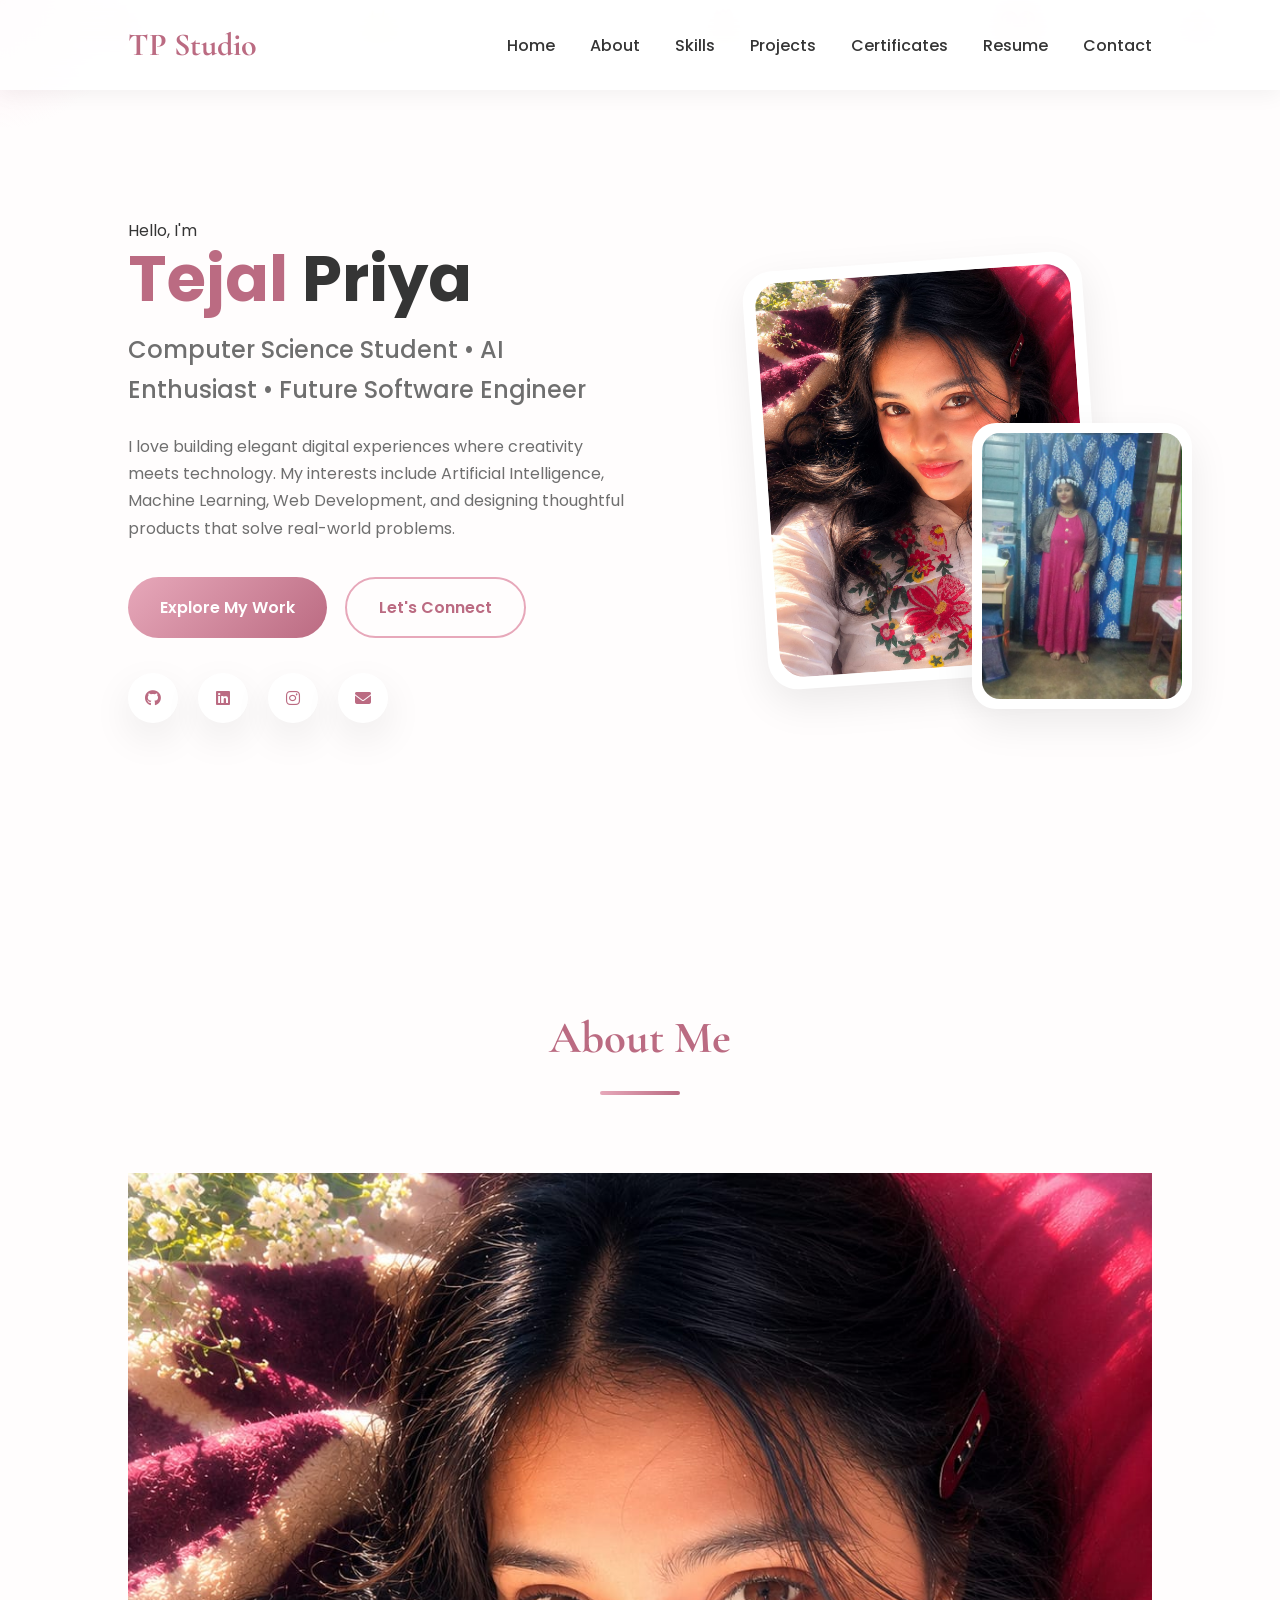
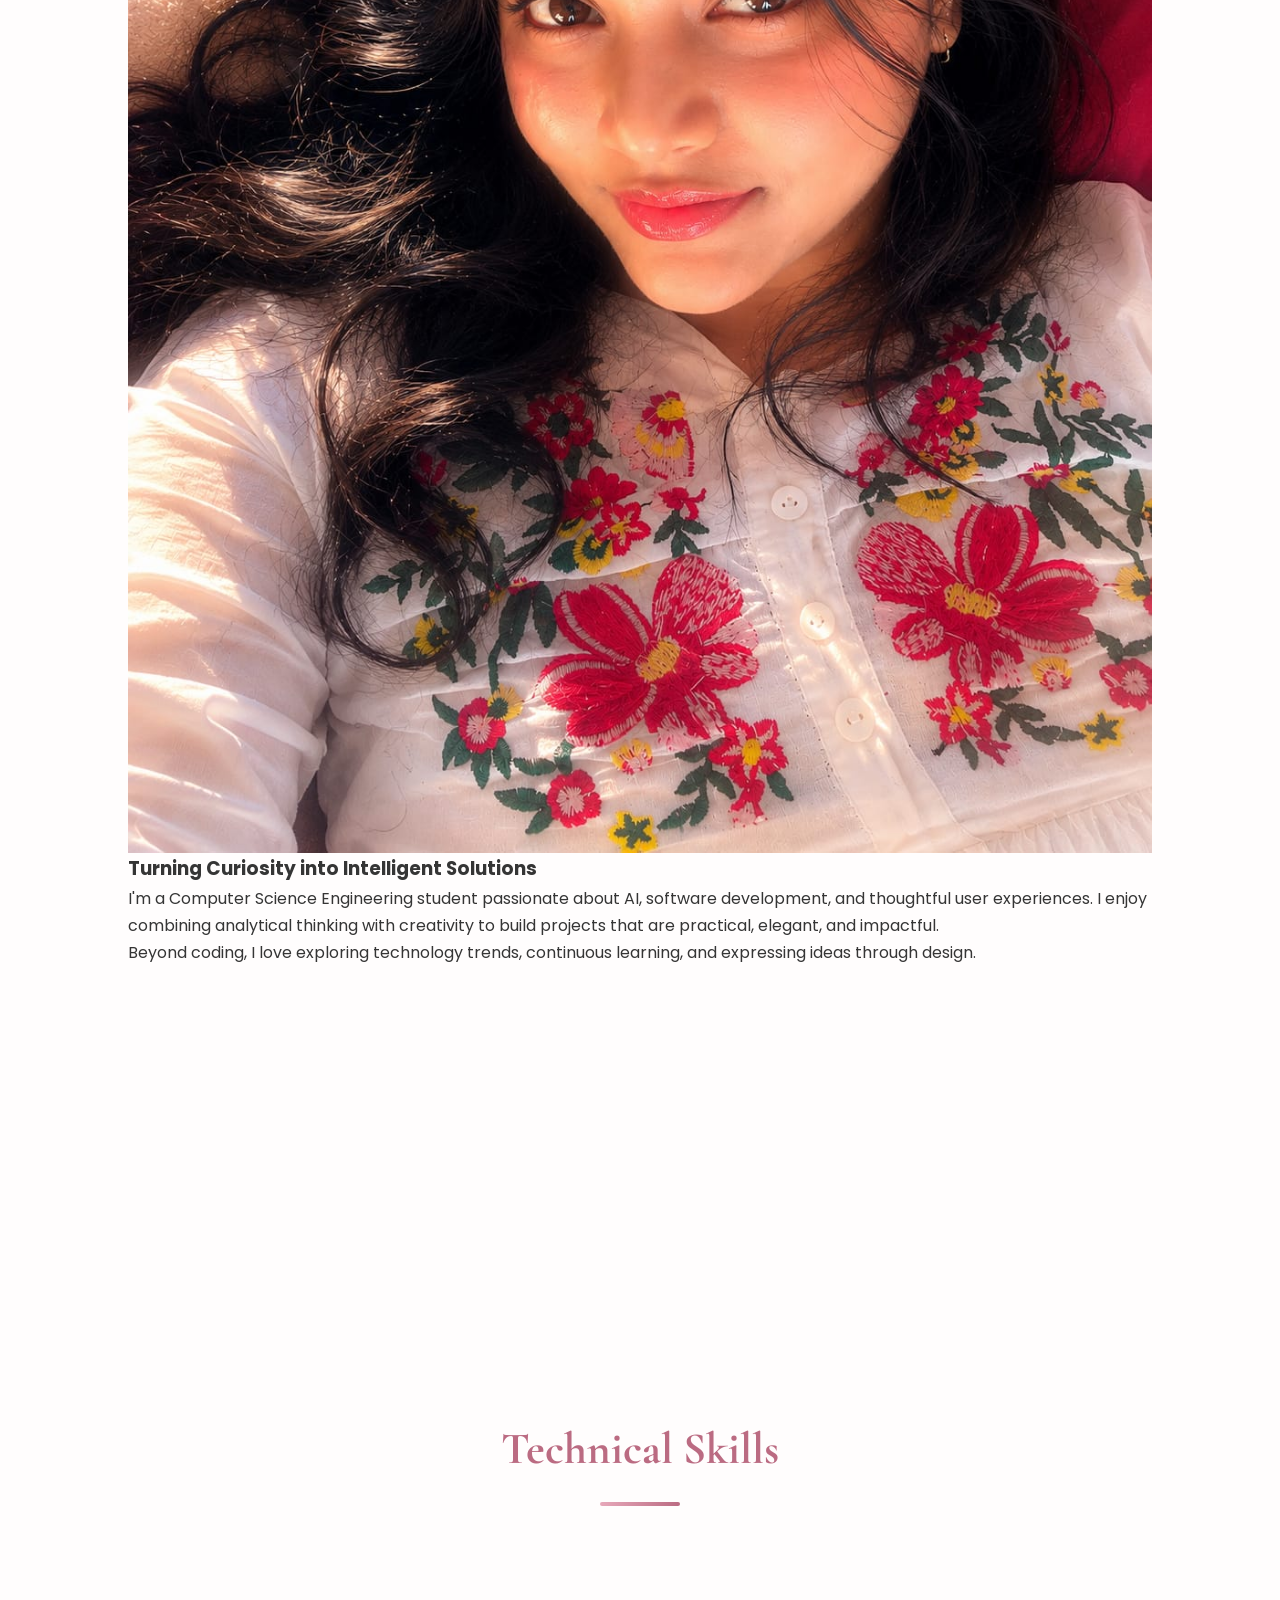
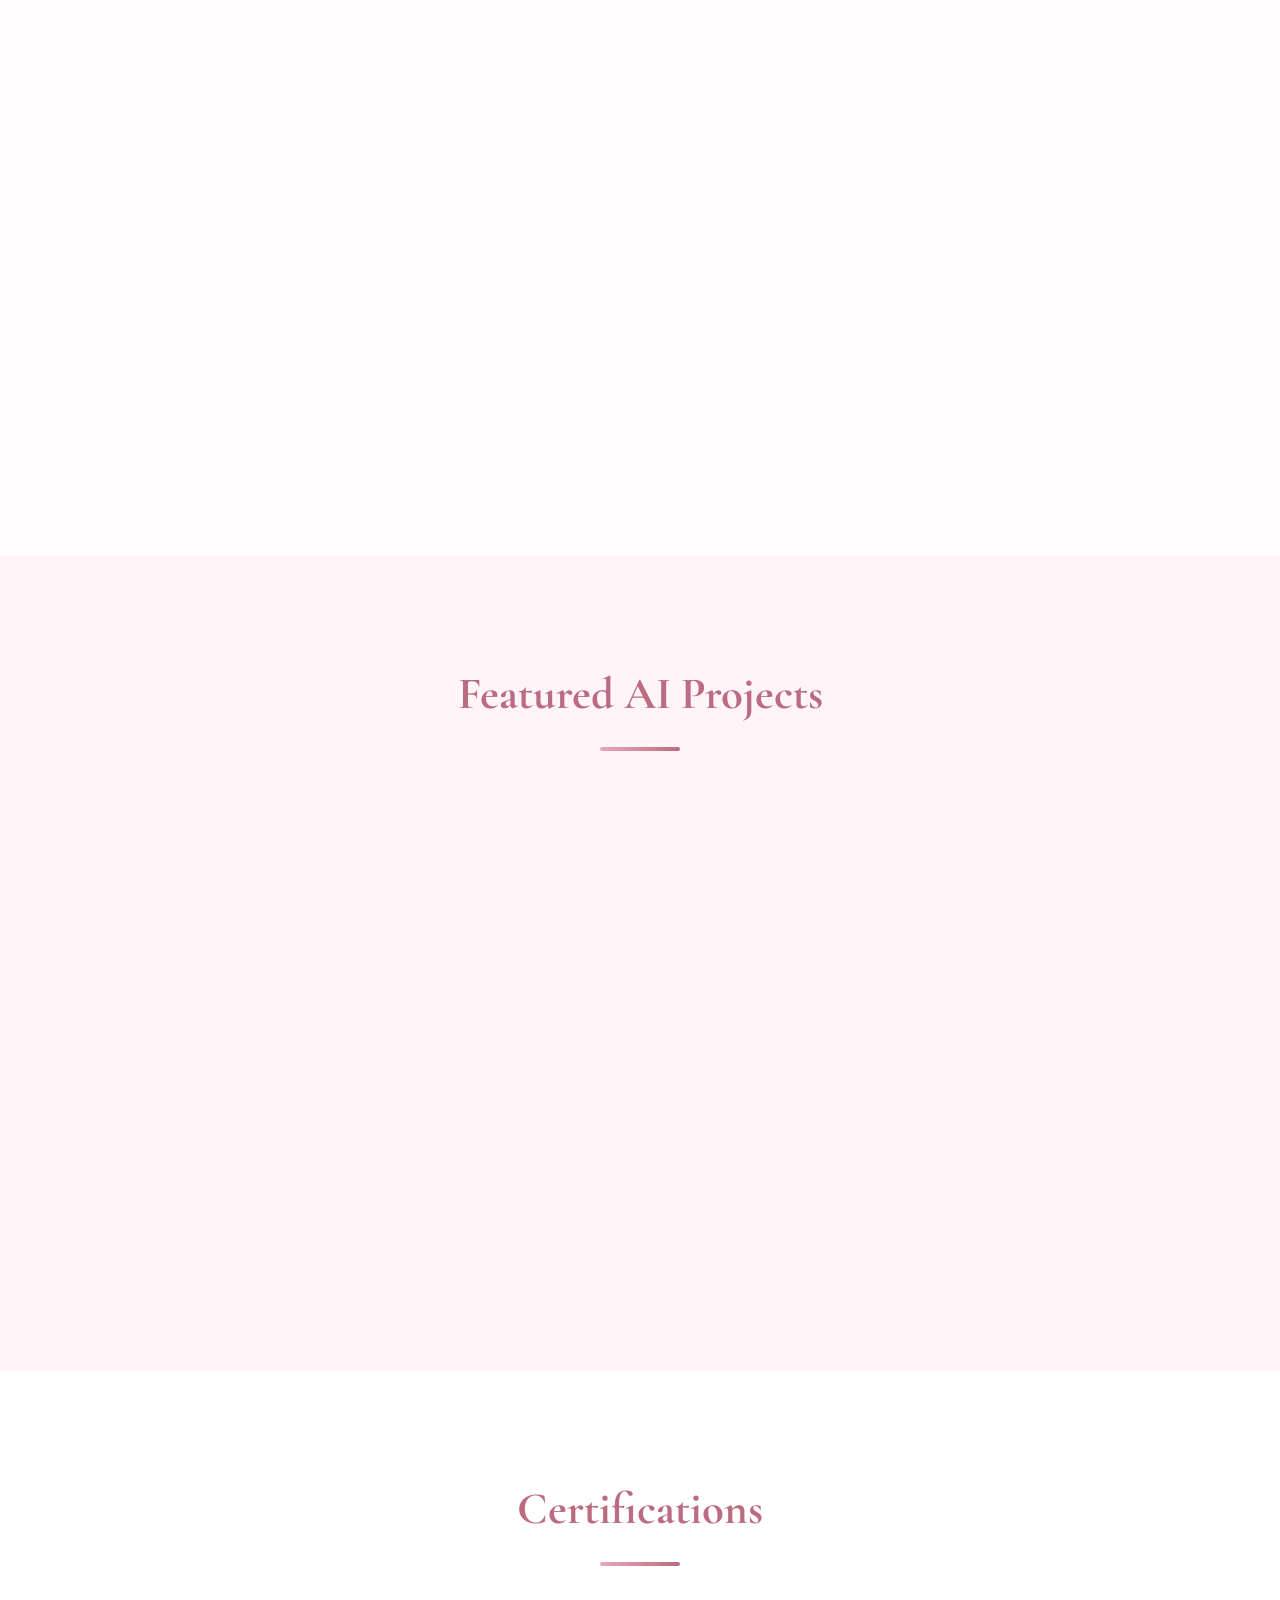
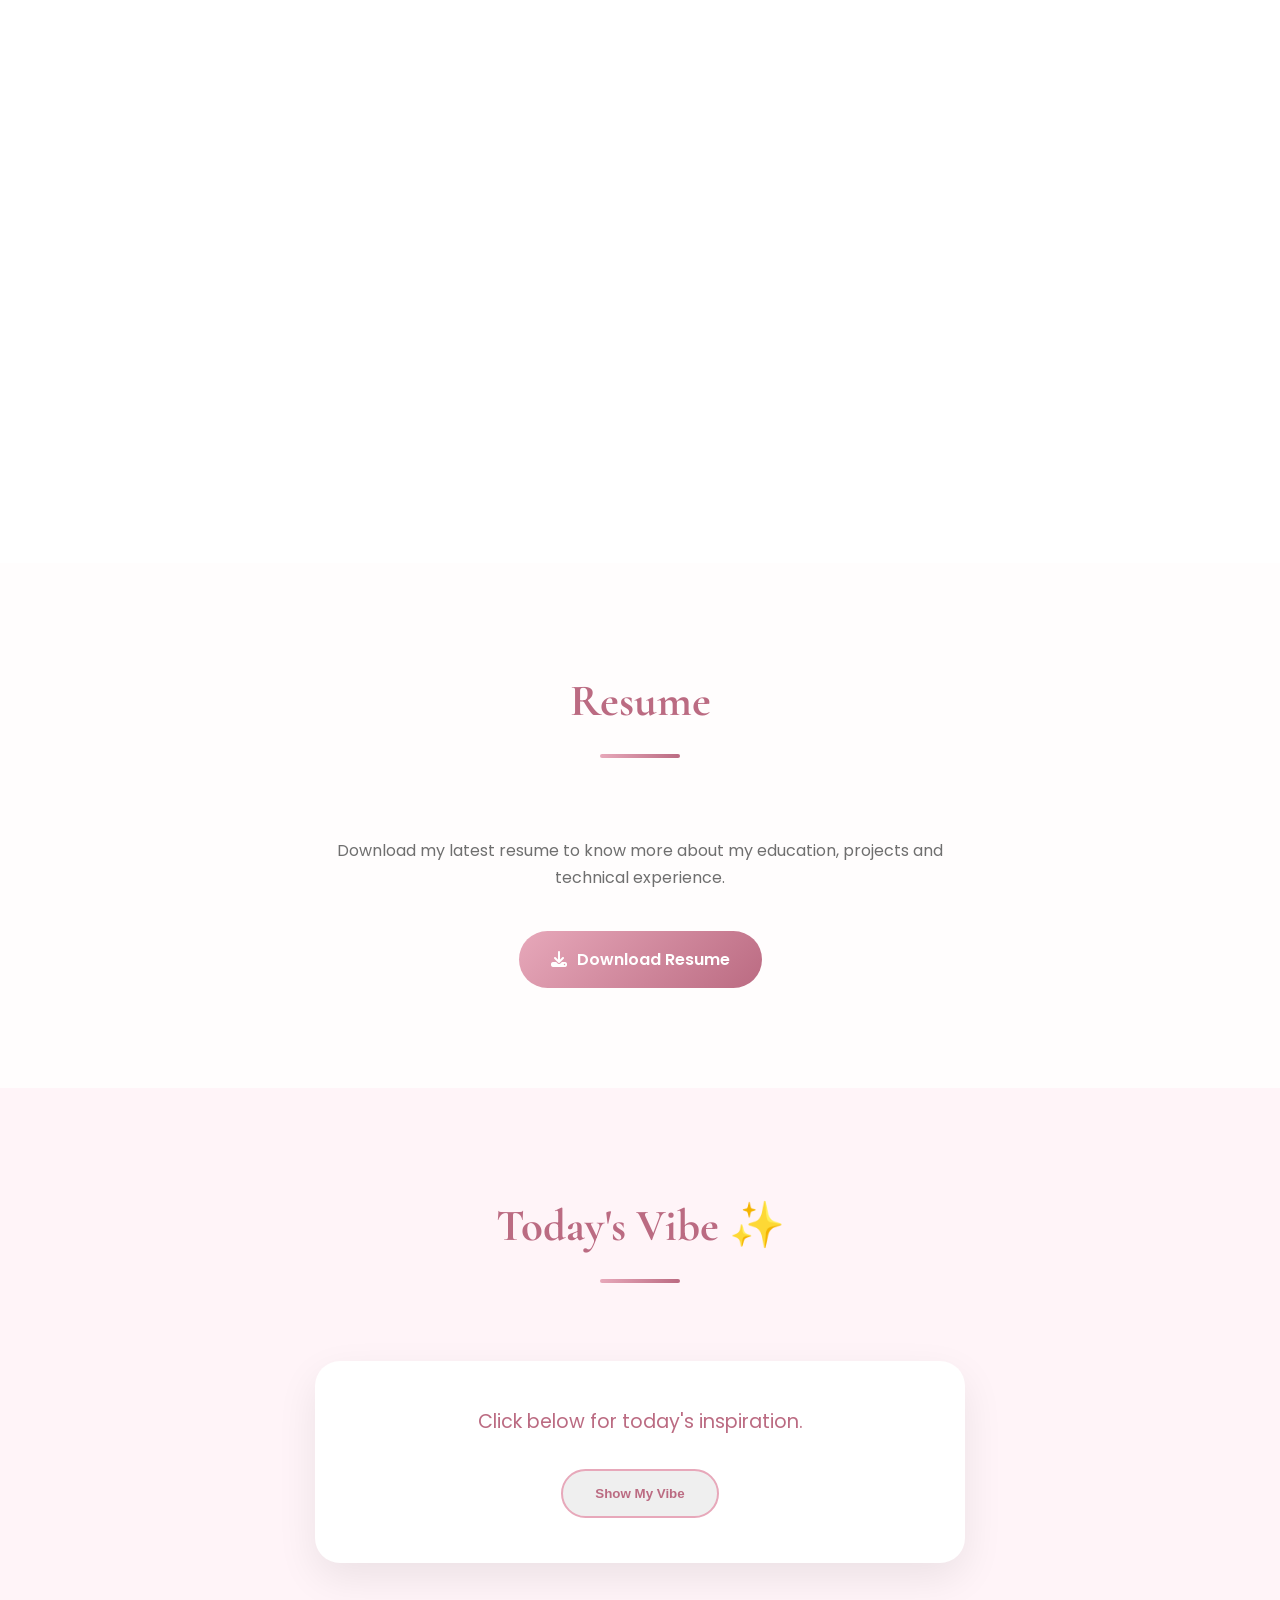
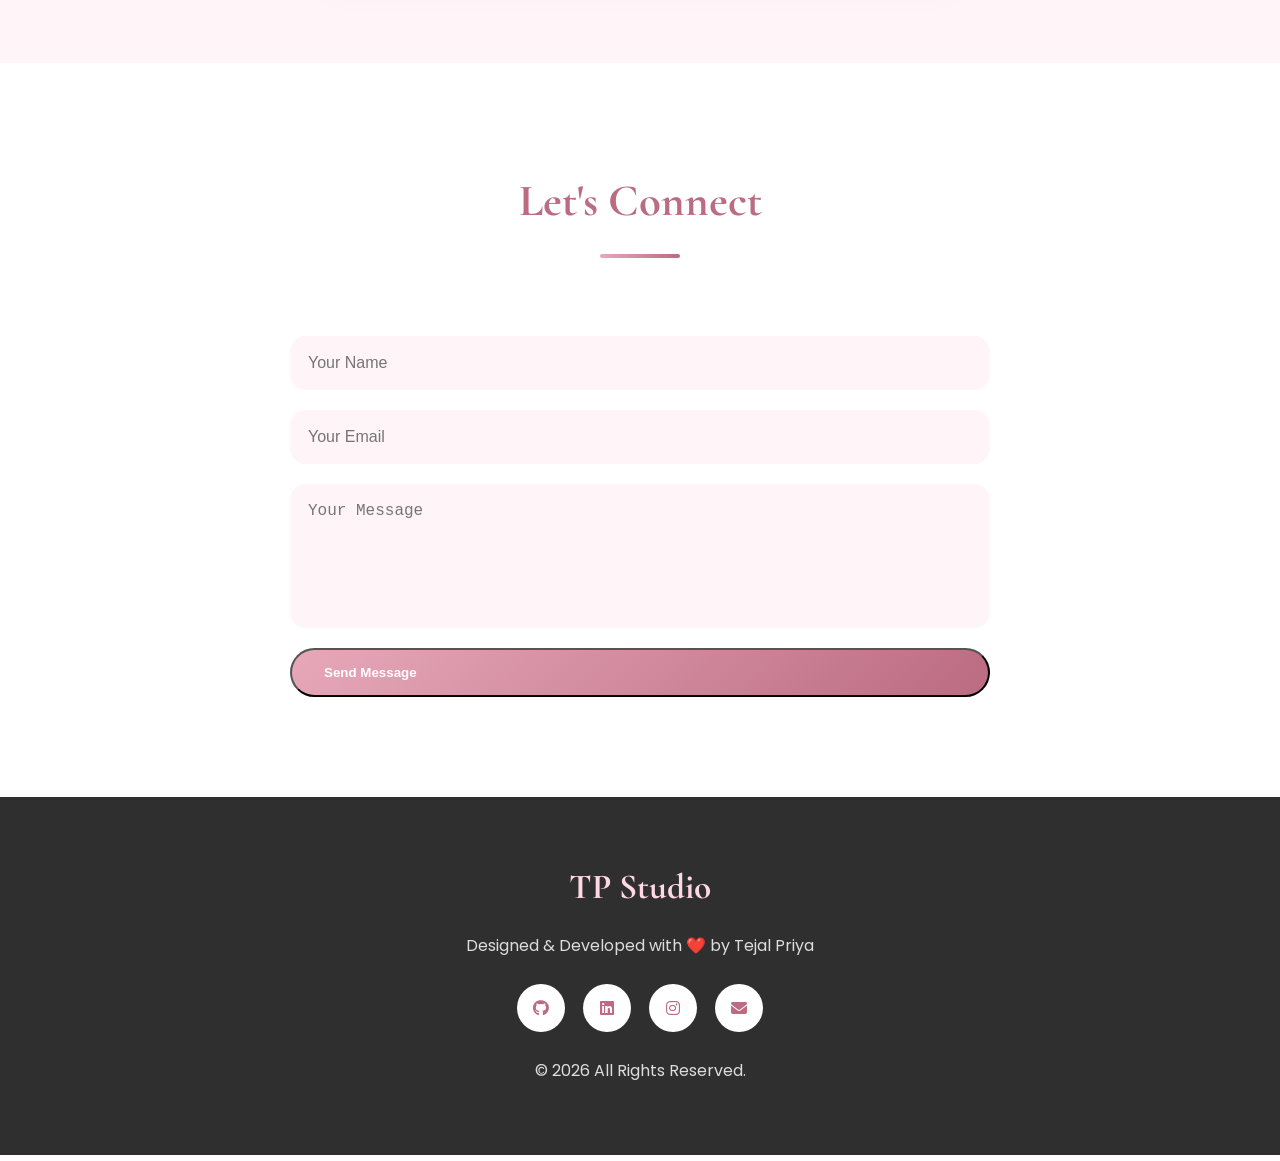
<file: index.html>
<!DOCTYPE html>
<html lang="en">

<head>
    <meta charset="UTF-8">
    <meta name="viewport" content="width=device-width, initial-scale=1.0">

    <title>TP Studio | Tejal Priya</title>

    <!-- Google Fonts -->
    <link href="https://fonts.googleapis.com/css2?family=Poppins:wght@300;400;500;600;700&family=Cormorant+Garamond:wght@500;700&display=swap" rel="stylesheet">

    <!-- Font Awesome -->
    <link rel="stylesheet"
        href="https://cdnjs.cloudflare.com/ajax/libs/font-awesome/6.7.1/css/all.min.css">

    <!-- CSS -->
    <link rel="stylesheet" href="css/style.css">
    <link rel="stylesheet" href="css/animations.css">

</head>
<script src="js/script.js"></script>
<body>

    <!-- Mouse Glow -->
    <div class="cursor-glow"></div>

    <!-- Floating Flowers -->
    <div class="flowers">
        <span>🌸</span>
        <span>✨</span>
        <span>🌷</span>
        <span>💖</span>
        <span>🌸</span>
    </div>

    <!-- ================= NAVBAR ================= -->

    <header>

        <div class="logo">
            TP Studio
        </div>

        <nav>

            <ul>

                <li><a href="#home">Home</a></li>

                <li><a href="#about">About</a></li>

                <li><a href="#skills">Skills</a></li>

                <li><a href="#projects">Projects</a></li>

                <li><a href="#certifications">Certificates</a></li>

                <li><a href="#resume">Resume</a></li>

                <li><a href="#contact">Contact</a></li>

            </ul>

        </nav>

    </header>

    <!-- ================= HERO ================= -->

    <section class="hero" id="home">

        <div class="hero-left">

            <p class="hello">
                Hello, I'm
            </p>

            <h1>

                <span>Tejal</span>

                Priya

            </h1>

            <h2>
                Computer Science Student • AI Enthusiast • Future Software Engineer
            </h2>

            <p class="hero-text">

                I love building elegant digital experiences where creativity meets technology.
                My interests include Artificial Intelligence, Machine Learning, Web Development,
                and designing thoughtful products that solve real-world problems.

            </p>

            <div class="hero-buttons">

                <a href="#projects" class="btn primary">
                    Explore My Work
                </a>

                <a href="#contact" class="btn secondary">
                    Let's Connect
                </a>

            </div>

            <div class="social-icons">

                <a href="#"><i class="fab fa-github"></i></a>

                <a href="#"><i class="fab fa-linkedin"></i></a>

                <a href="#"><i class="fab fa-instagram"></i></a>

                <a href="#"><i class="fas fa-envelope"></i></a>

            </div>

        </div>

        <div class="hero-right">

            <div class="profile-card">

                <img src="images/profile.jpg" alt="Tejal Priya">

            </div>

            <div class="portfolio-card">

                <img src="images/portfolio.jpg" alt="Portfolio">

            </div>

        </div>

    </section>

    <!-- ================= ABOUT ================= -->

    <section id="about" class="about">

        <div class="section-title">

            <h2>About Me</h2>

            <span></span>

        </div>

        <div class="about-container">

            <div class="about-image">

                <img src="images/profile.jpg" alt="About Me">

            </div>

            <div class="about-content">

                <h3>
                    Turning Curiosity into Intelligent Solutions
                </h3>

                <p>

                    I'm a Computer Science Engineering student passionate about AI,
                    software development, and thoughtful user experiences.
                    I enjoy combining analytical thinking with creativity to build
                    projects that are practical, elegant, and impactful.

                </p>

                <p>

                    Beyond coding, I love exploring technology trends,
                    continuous learning, and expressing ideas through design.

                </p>

                <div class="about-cards">

                    <div class="card">

                        <i class="fas fa-graduation-cap"></i>

                        <h4>Education</h4>

                        <p>
                            B.Tech Computer Science
                        </p>

                    </div>

                    <div class="card">

                        <i class="fas fa-brain"></i>

                        <h4>AI & ML</h4>

                        <p>
                            Intelligent systems and automation.
                        </p>

                    </div>

                    <div class="card">

                        <i class="fas fa-code"></i>

                        <h4>Development</h4>

                        <p>
                            Building modern responsive applications.
                        </p>

                    </div>

                </div>

            </div>

        </div>

    </section>

    <!-- ================= SKILLS ================= -->

    <section class="skills" id="skills">

        <div class="section-title">

            <h2>Technical Skills</h2>

            <span></span>

        </div>

        <div class="skills-grid">

            <div class="skill-card">
                <i class="fab fa-python"></i>
                <h3>Python</h3>
            </div>

            <div class="skill-card">
                <i class="fab fa-java"></i>
                <h3>Java</h3>
            </div>

            <div class="skill-card">
                <i class="fab fa-html5"></i>
                <h3>HTML5</h3>
            </div>

            <div class="skill-card">
                <i class="fab fa-css3-alt"></i>
                <h3>CSS3</h3>
            </div>

            <div class="skill-card">
                <i class="fab fa-js"></i>
                <h3>JavaScript</h3>
            </div>

            <div class="skill-card">
                <i class="fas fa-robot"></i>
                <h3>Artificial Intelligence</h3>
            </div>

            <div class="skill-card">
                <i class="fas fa-chart-line"></i>
                <h3>Machine Learning</h3>
            </div>

            <div class="skill-card">
                <i class="fab fa-git-alt"></i>
                <h3>Git & GitHub</h3>
            </div>

        </div>

    </section>

        <!-- ================= PROJECTS ================= -->

    <section id="projects" class="projects">

        <div class="section-title">
            <h2>Featured AI Projects</h2>
            <span></span>
        </div>

        <div class="projects-grid">

            <div class="project-card">
                <i class="fas fa-robot"></i>
                <h3>AI Companion</h3>
                <p>
                    A conversational AI assistant designed to answer questions,
                    automate tasks, and provide a friendly interactive experience.
                </p>
                <a href="#" class="project-btn">View Project</a>
            </div>

            <div class="project-card">
                <i class="fas fa-user-graduate"></i>
                <h3>College Admission Predictor</h3>
                <p>
                    Machine Learning based admission prediction system that helps
                    students estimate admission chances using academic profiles.
                </p>
                <a href="#" class="project-btn">View Project</a>
            </div>

            <div class="project-card">
                <i class="fas fa-laptop-code"></i>
                <h3>TP Studio</h3>
                <p>
                    My premium personal portfolio showcasing my journey,
                    technical skills, certifications and AI projects.
                </p>
                <a href="#" class="project-btn">View Project</a>
            </div>

        </div>

    </section>

    <!-- ================= CERTIFICATIONS ================= -->

    <section id="certifications" class="certifications">

        <div class="section-title">
            <h2>Certifications</h2>
            <span></span>
        </div>

        <div class="certificate-list">

            <div class="certificate">
                <h3>Python Programming</h3>
                <p>Add your certification details here.</p>
            </div>

            <div class="certificate">
                <h3>Artificial Intelligence</h3>
                <p>Add your certification details here.</p>
            </div>

            <div class="certificate">
                <h3>Machine Learning</h3>
                <p>Add your certification details here.</p>
            </div>

        </div>

    </section>

    <!-- ================= RESUME ================= -->

    <section id="resume" class="resume">

        <div class="section-title">
            <h2>Resume</h2>
            <span></span>
        </div>

        <p>
            Download my latest resume to know more about my education,
            projects and technical experience.
        </p>

        <a href="resume.pdf" class="btn primary" download>
            <i class="fas fa-download"></i>
            Download Resume
        </a>

    </section>

    <!-- ================= TODAY'S VIBE ================= -->

    <section class="vibe">

        <div class="section-title">
            <h2>Today's Vibe ✨</h2>
            <span></span>
        </div>

        <div class="vibe-box">

            <p id="vibeText">
                Click below for today's inspiration.
            </p>

            <button id="vibeButton" class="btn secondary">
                Show My Vibe
            </button>

        </div>

    </section>

    <!-- ================= CONTACT ================= -->

    <section id="contact" class="contact">

        <div class="section-title">
            <h2>Let's Connect</h2>
            <span></span>
        </div>

        <form>

            <input
                type="text"
                placeholder="Your Name"
                required>

            <input
                type="email"
                placeholder="Your Email"
                required>

            <textarea
                rows="6"
                placeholder="Your Message"></textarea>

            <button type="submit" class="btn primary">
                Send Message
            </button>

        </form>

    </section>

    <!-- ================= FOOTER ================= -->

    <footer>

        <h2>TP Studio</h2>

        <p>
            Designed & Developed with ❤️ by Tejal Priya
        </p>

        <div class="footer-icons">

            <a href="#"><i class="fab fa-github"></i></a>

            <a href="#"><i class="fab fa-linkedin"></i></a>

            <a href="#"><i class="fab fa-instagram"></i></a>

            <a href="#"><i class="fas fa-envelope"></i></a>

        </div>

        <p>
            © 2026 All Rights Reserved.
        </p>

    </footer>

    <!-- ================= JS ================= -->

    <script src="js/script.js"></script>

</body>
</html>
</file>
<file: css/style.css>
/* ==========================================
   TP Studio Portfolio
   style.css | Part 2A
========================================== */

/* Google Font */
@import url('https://fonts.googleapis.com/css2?family=Poppins:wght@300;400;500;600;700&family=Cormorant+Garamond:wght@500;700&display=swap');

/* ========== VARIABLES ========== */

:root{

    --bg:#fffdfd;
    --white:#ffffff;

    --pink:#ffe7ef;
    --light-pink:#fff4f8;

    --rose:#e7a8ba;

    --rose-dark:#bb6b82;

    --text:#353535;

    --gray:#6f6f6f;

    --shadow:0 15px 40px rgba(0,0,0,.08);

    --radius:22px;

    --transition:.35s ease;

}

/* ========== RESET ========== */

*{

    margin:0;

    padding:0;

    box-sizing:border-box;

    scroll-behavior:smooth;

}

body{

    font-family:"Poppins",sans-serif;

    background:var(--bg);

    color:var(--text);

    overflow-x:hidden;

    line-height:1.7;

}

img{

    width:100%;

    display:block;

}

a{

    text-decoration:none;

}

ul{

    list-style:none;

}

section{

    padding:100px 10%;

}

/* ========== SCROLLBAR ========== */

::-webkit-scrollbar{

    width:10px;

}

::-webkit-scrollbar-thumb{

    background:var(--rose);

    border-radius:30px;

}

::-webkit-scrollbar-track{

    background:#fff;

}

/* ========== HEADER ========== */

header{

    position:fixed;

    top:0;

    left:0;

    width:100%;

    padding:18px 10%;

    display:flex;

    justify-content:space-between;

    align-items:center;

    backdrop-filter:blur(18px);

    background:rgba(255,255,255,.85);

    z-index:1000;

    box-shadow:0 5px 20px rgba(0,0,0,.05);

}

.logo{

    font-size:2rem;

    font-weight:700;

    font-family:"Cormorant Garamond",serif;

    color:var(--rose-dark);

}

nav ul{

    display:flex;

    gap:35px;

}

nav a{

    color:var(--text);

    font-weight:500;

    transition:.3s;

}

nav a:hover{

    color:var(--rose-dark);

}

/* ========== HERO ========== */

.hero{

    min-height:100vh;

    display:grid;

    grid-template-columns:1.1fr 1fr;

    align-items:center;

    gap:70px;

    padding-top:140px;

}

/* LEFT */

.hero-left h1{

    font-size:4rem;

    line-height:1.1;

    margin-bottom:15px;

}

.hero-left h1 span{

    color:var(--rose-dark);

}

.hero-left h2{

    color:var(--gray);

    margin-bottom:22px;

    font-weight:500;

}

.hero-text{

    max-width:600px;

    color:var(--gray);

    margin-bottom:35px;

}

/* BUTTONS */

.hero-buttons{

    display:flex;

    gap:18px;

    margin-bottom:35px;

}

.btn{

    padding:15px 32px;

    border-radius:50px;

    transition:.4s;

    display:inline-flex;

    align-items:center;

    gap:10px;

    font-weight:600;

}

.primary{

    background:linear-gradient(135deg,var(--rose),var(--rose-dark));

    color:white;

}

.secondary{

    border:2px solid var(--rose);

    color:var(--rose-dark);

}

.primary:hover{

    transform:translateY(-5px);

    box-shadow:0 15px 30px rgba(231,168,186,.35);

}

.secondary:hover{

    background:var(--pink);

}

/* SOCIAL */

.social-icons{

    display:flex;

    gap:20px;

}

.social-icons a{

    width:50px;

    height:50px;

    display:flex;

    justify-content:center;

    align-items:center;

    background:white;

    color:var(--rose-dark);

    border-radius:50%;

    box-shadow:var(--shadow);

    transition:.3s;

}

.social-icons a:hover{

    transform:translateY(-6px) rotate(8deg);

}

/* RIGHT */

.hero-right{

    position:relative;

    display:flex;

    justify-content:center;

    align-items:center;

}

/* PROFILE CARD */

.profile-card{

    width:340px;

    border-radius:30px;

    overflow:hidden;

    background:white;

    padding:12px;

    box-shadow:var(--shadow);

    transform:rotate(-4deg);

    transition:.4s;

}

.profile-card img{

    border-radius:25px;

}

.profile-card:hover{

    transform:rotate(0deg) scale(1.03);

}

/* PORTFOLIO CARD */

.portfolio-card{

    position:absolute;

    width:220px;

    right:-40px;

    bottom:-30px;

    border-radius:24px;

    overflow:hidden;

    background:white;

    padding:10px;

    box-shadow:var(--shadow);

    transition:.4s;

}

.portfolio-card img{

    border-radius:18px;

}

.portfolio-card:hover{

    transform:translateY(-8px);

}

/* SECTION TITLES */

.section-title{

    text-align:center;

    margin-bottom:70px;

}

.section-title h2{

    font-size:2.8rem;

    font-family:"Cormorant Garamond",serif;

    color:var(--rose-dark);

}

.section-title span{

    display:inline-block;

    width:80px;

    height:4px;

    margin-top:10px;

    border-radius:50px;

    background:linear-gradient(to right,var(--rose),var(--rose-dark));
/* =====================================================
   ABOUT SECTION
===================================================== */

.about{

    background:var(--light-pink);

}

.about-container{

    display:grid;

    grid-template-columns:350px 1fr;

    gap:70px;

    align-items:center;

}

.about-image{

    background:white;

    padding:12px;

    border-radius:25px;

    box-shadow:var(--shadow);

}

.about-image img{

    border-radius:20px;

}

.about-content h3{

    font-size:2rem;

    color:var(--rose-dark);

    margin-bottom:20px;

    font-family:"Cormorant Garamond",serif;

}

.about-content p{

    color:var(--gray);

    margin-bottom:18px;

}

.about-cards{

    display:grid;

    grid-template-columns:repeat(3,1fr);

    gap:20px;

    margin-top:35px;

}

.card{

    background:white;

    border-radius:20px;

    padding:30px 20px;

    text-align:center;

    box-shadow:var(--shadow);

    transition:.35s;

}

.card i{

    font-size:2rem;

    color:var(--rose-dark);

    margin-bottom:15px;

}

.card h4{

    margin-bottom:10px;

    color:var(--text);

}

.card p{

    font-size:.95rem;

    color:var(--gray);

}

.card:hover{

    transform:translateY(-10px);

}

/* =====================================================
   SKILLS SECTION
===================================================== */

.skills{

    background:white;

}

.skills-grid{

    display:grid;

    grid-template-columns:repeat(auto-fit,minmax(220px,1fr));

    gap:30px;

}

.skill-card{

    background:linear-gradient(145deg,#ffffff,#fff5f8);

    border-radius:25px;

    padding:40px 20px;

    text-align:center;

    box-shadow:var(--shadow);

    transition:.35s;

    border:1px solid rgba(231,168,186,.15);

}

.skill-card i{

    font-size:3rem;

    color:var(--rose-dark);

    margin-bottom:18px;

}

.skill-card h3{

    font-size:1.15rem;

    font-weight:600;

}

.skill-card:hover{

    transform:translateY(-12px);

    box-shadow:0 25px 50px rgba(231,168,186,.25);

}

/* =====================================================
   SMALL ANIMATIONS
===================================================== */

.card,

.skill-card,

.profile-card,

.portfolio-card,

.project-card{

    transition:all .35s ease;

}

html{

    scroll-padding-top:100px;

}
}
/* =====================================================
   PROJECTS
===================================================== */

.projects{
    background:var(--light-pink);
}

.projects-grid{
    display:grid;
    grid-template-columns:repeat(auto-fit,minmax(300px,1fr));
    gap:30px;
}

.project-card{

    background:white;
    border-radius:25px;
    padding:35px 30px;
    text-align:center;

    box-shadow:var(--shadow);

    transition:.35s;

}

.project-card i{

    font-size:3rem;

    color:var(--rose-dark);

    margin-bottom:20px;

}

.project-card h3{

    margin-bottom:15px;

    font-size:1.4rem;

}

.project-card p{

    color:var(--gray);

    margin-bottom:25px;

}

.project-btn{

    display:inline-block;

    padding:12px 28px;

    background:linear-gradient(135deg,var(--rose),var(--rose-dark));

    color:white;

    border-radius:50px;

    transition:.3s;

}

.project-btn:hover{

    transform:translateY(-5px);

}

/* =====================================================
   CERTIFICATIONS
===================================================== */

.certifications{

    background:white;

}

.certificate-list{

    display:grid;

    gap:25px;

}

.certificate{

    background:var(--light-pink);

    padding:28px;

    border-left:6px solid var(--rose-dark);

    border-radius:18px;

    box-shadow:var(--shadow);

    transition:.3s;

}

.certificate:hover{

    transform:translateX(10px);

}

.certificate h3{

    color:var(--rose-dark);

    margin-bottom:8px;

}

.certificate p{

    color:var(--gray);

}

/* =====================================================
   RESUME
===================================================== */

.resume{

    text-align:center;

    background:#fffdfd;

}

.resume p{

    max-width:650px;

    margin:20px auto 40px;

    color:var(--gray);

}

/* =====================================================
   TODAY'S VIBE
===================================================== */

.vibe{

    background:var(--light-pink);

    text-align:center;

}

.vibe-box{

    max-width:650px;

    margin:auto;

    background:white;

    padding:45px;

    border-radius:25px;

    box-shadow:var(--shadow);

}

.vibe-box p{

    font-size:1.2rem;

    color:var(--rose-dark);

    margin-bottom:30px;

}

/* =====================================================
   CONTACT
===================================================== */

.contact{

    background:white;

}

.contact form{

    max-width:700px;

    margin:auto;

    display:flex;

    flex-direction:column;

    gap:20px;

}

.contact input,

.contact textarea{

    width:100%;

    padding:18px;

    border:none;

    border-radius:16px;

    background:var(--light-pink);

    font-size:1rem;

    outline:none;

}

.contact textarea{

    resize:none;

}

/* =====================================================
   FOOTER
===================================================== */

footer{

    background:#2f2f2f;

    color:white;

    text-align:center;

    padding:60px 20px;

}

footer h2{

    font-family:"Cormorant Garamond",serif;

    color:#ffd7e5;

    font-size:2.2rem;

    margin-bottom:15px;

}

footer p{

    margin:10px 0;

    color:#dddddd;

}

.footer-icons{

    display:flex;

    justify-content:center;

    gap:18px;

    margin:25px 0;

}

.footer-icons a{

    width:48px;

    height:48px;

    border-radius:50%;

    display:flex;

    justify-content:center;

    align-items:center;

    background:white;

    color:var(--rose-dark);

    transition:.3s;

}

.footer-icons a:hover{

    transform:translateY(-8px);

}
/* =====================================================
   TP STUDIO
   style.css | Part 2D
   Responsive Design + Final Polish
===================================================== */

/* Floating Background Elements */

.flowers{

    position:fixed;

    inset:0;

    pointer-events:none;

    overflow:hidden;

    z-index:-1;

}

.flowers span{

    position:absolute;

    font-size:2rem;

    opacity:.18;

    animation:floatFlower 18s linear infinite;

}

.flowers span:nth-child(1){

    left:8%;

    animation-delay:0s;

}

.flowers span:nth-child(2){

    left:28%;

    animation-delay:4s;

}

.flowers span:nth-child(3){

    left:55%;

    animation-delay:8s;

}

.flowers span:nth-child(4){

    left:78%;

    animation-delay:12s;

}

.flowers span:nth-child(5){

    left:92%;

    animation-delay:16s;

}

/* Mouse Glow */

.cursor-glow{

    width:260px;

    height:260px;

    position:fixed;

    border-radius:50%;

    background:radial-gradient(circle,
    rgba(255,214,228,.45) 0%,
    rgba(255,214,228,0) 70%);

    pointer-events:none;

    transform:translate(-50%,-50%);

    z-index:-1;

}

/* Smooth Hover */

.project-card:hover,
.skill-card:hover,
.card:hover,
.certificate:hover{

    transform:translateY(-12px);

}

/* Smooth Images */

.profile-card img,
.portfolio-card img{

    transition:.45s;

}

.profile-card:hover img,
.portfolio-card:hover img{

    transform:scale(1.05);

}

/* =====================================================
   TABLET
===================================================== */

@media(max-width:992px){

header{

padding:18px 6%;

}

section{

padding:90px 6%;

}

.hero{

grid-template-columns:1fr;

text-align:center;

}

.hero-left{

order:2;

}

.hero-right{

order:1;

margin-bottom:50px;

}

.hero-buttons{

justify-content:center;

}

.social-icons{

justify-content:center;

}

.about-container{

grid-template-columns:1fr;

text-align:center;

}

.about-image{

max-width:340px;

margin:auto;

}

.about-cards{

grid-template-columns:1fr;

}

}

/* =====================================================
   MOBILE
===================================================== */

@media(max-width:768px){

.logo{

font-size:1.7rem;

}

nav ul{

flex-wrap:wrap;

justify-content:center;

gap:16px;

}

.hero-left h1{

font-size:2.8rem;

}

.hero-left h2{

font-size:1.15rem;

}

.profile-card{

width:280px;

}

.portfolio-card{

width:170px;

right:-10px;

bottom:-20px;

}

.section-title h2{

font-size:2.2rem;

}

.skills-grid{

grid-template-columns:1fr;

}

.projects-grid{

grid-template-columns:1fr;

}

.contact form{

width:100%;

}

footer{

padding:50px 15px;

}

}

/* =====================================================
   SMALL PHONES
===================================================== */

@media(max-width:480px){

.hero{

padding-top:120px;

}

.hero-left h1{

font-size:2.3rem;

}

.hero-buttons{

flex-direction:column;

align-items:center;

}

.btn{

width:100%;

justify-content:center;

}

.profile-card{

width:240px;

}

.portfolio-card{

display:none;

}

.social-icons{

flex-wrap:wrap;

}

}
.project-card,
.skill-card,
.card,
.certificate{

    opacity:0;

    transform:translateY(40px);

    transition:.8s ease;

}

.show{

    opacity:1;

    transform:translateY(0);

}

nav a.active{

    color:var(--rose-dark);

    font-weight:700;

}
.show{

opacity:1;

transform:translateY(0);

}

.project-card,
.skill-card,
.card,
.certificate{

opacity:0;

transform:translateY(40px);

transition:.7s ease;

}

nav a.active{

color:var(--rose-dark);

font-weight:700;

}
</file>
<file: css/animations.css>
/* ==========================================
   TP Studio
   animations.css
========================================== */

/* Floating Flowers */

@keyframes floatFlower {

    0%{
        transform:translateY(110vh) rotate(0deg);
        opacity:0;
    }

    10%{
        opacity:.25;
    }

    50%{
        transform:translateY(40vh) rotate(180deg);
    }

    100%{
        transform:translateY(-120px) rotate(360deg);
        opacity:0;
    }

}

/* Hero Fade */

@keyframes heroLeft{

    from{

        opacity:0;

        transform:translateX(-80px);

    }

    to{

        opacity:1;

        transform:translateX(0);

    }

}

@keyframes heroRight{

    from{

        opacity:0;

        transform:translateX(80px);

    }

    to{

        opacity:1;

        transform:translateX(0);

    }

}

.hero-left{

    animation:heroLeft 1s ease;

}

.hero-right{

    animation:heroRight 1s ease;

}

/* Floating Profile */

@keyframes floating{

    0%{

        transform:translateY(0px);

    }

    50%{

        transform:translateY(-12px);

    }

    100%{

        transform:translateY(0px);

    }

}

.profile-card{

    animation:floating 5s ease-in-out infinite;

}

/* Fade Up */

@keyframes fadeUp{

    from{

        opacity:0;

        transform:translateY(50px);

    }

    to{

        opacity:1;

        transform:translateY(0);

    }

}

.section-title{

    animation:fadeUp .8s ease;

}

.project-card{

    animation:fadeUp .9s ease;

}

.skill-card{

    animation:fadeUp .9s ease;

}

.card{

    animation:fadeUp .9s ease;

}

.certificate{

    animation:fadeUp .9s ease;

}

/* Button Glow */

@keyframes glow{

    0%{

        box-shadow:0 0 0 rgba(231,168,186,.2);

    }

    50%{

        box-shadow:0 0 30px rgba(231,168,186,.45);

    }

    100%{

        box-shadow:0 0 0 rgba(231,168,186,.2);

    }

}

.primary{

    animation:glow 3s infinite;

}

/* Social Icons */

.social-icons a{

    transition:.35s;

}

.social-icons a:hover{

    transform:translateY(-8px) scale(1.15);

}

/* Footer Icons */

.footer-icons a{

    transition:.35s;

}

.footer-icons a:hover{

    transform:rotate(360deg);

}

/* Contact Fields */

.contact input:focus,

.contact textarea:focus{

    border:2px solid var(--rose-dark);

    background:white;

}

/* Project Cards */

.project-card:hover{

    transform:translateY(-12px) scale(1.03);

}

/* Skill Cards */

.skill-card:hover{

    transform:translateY(-12px) rotate(1deg);

}

/* Certificate */

.certificate:hover{

    transform:translateX(12px);

}
</file>
